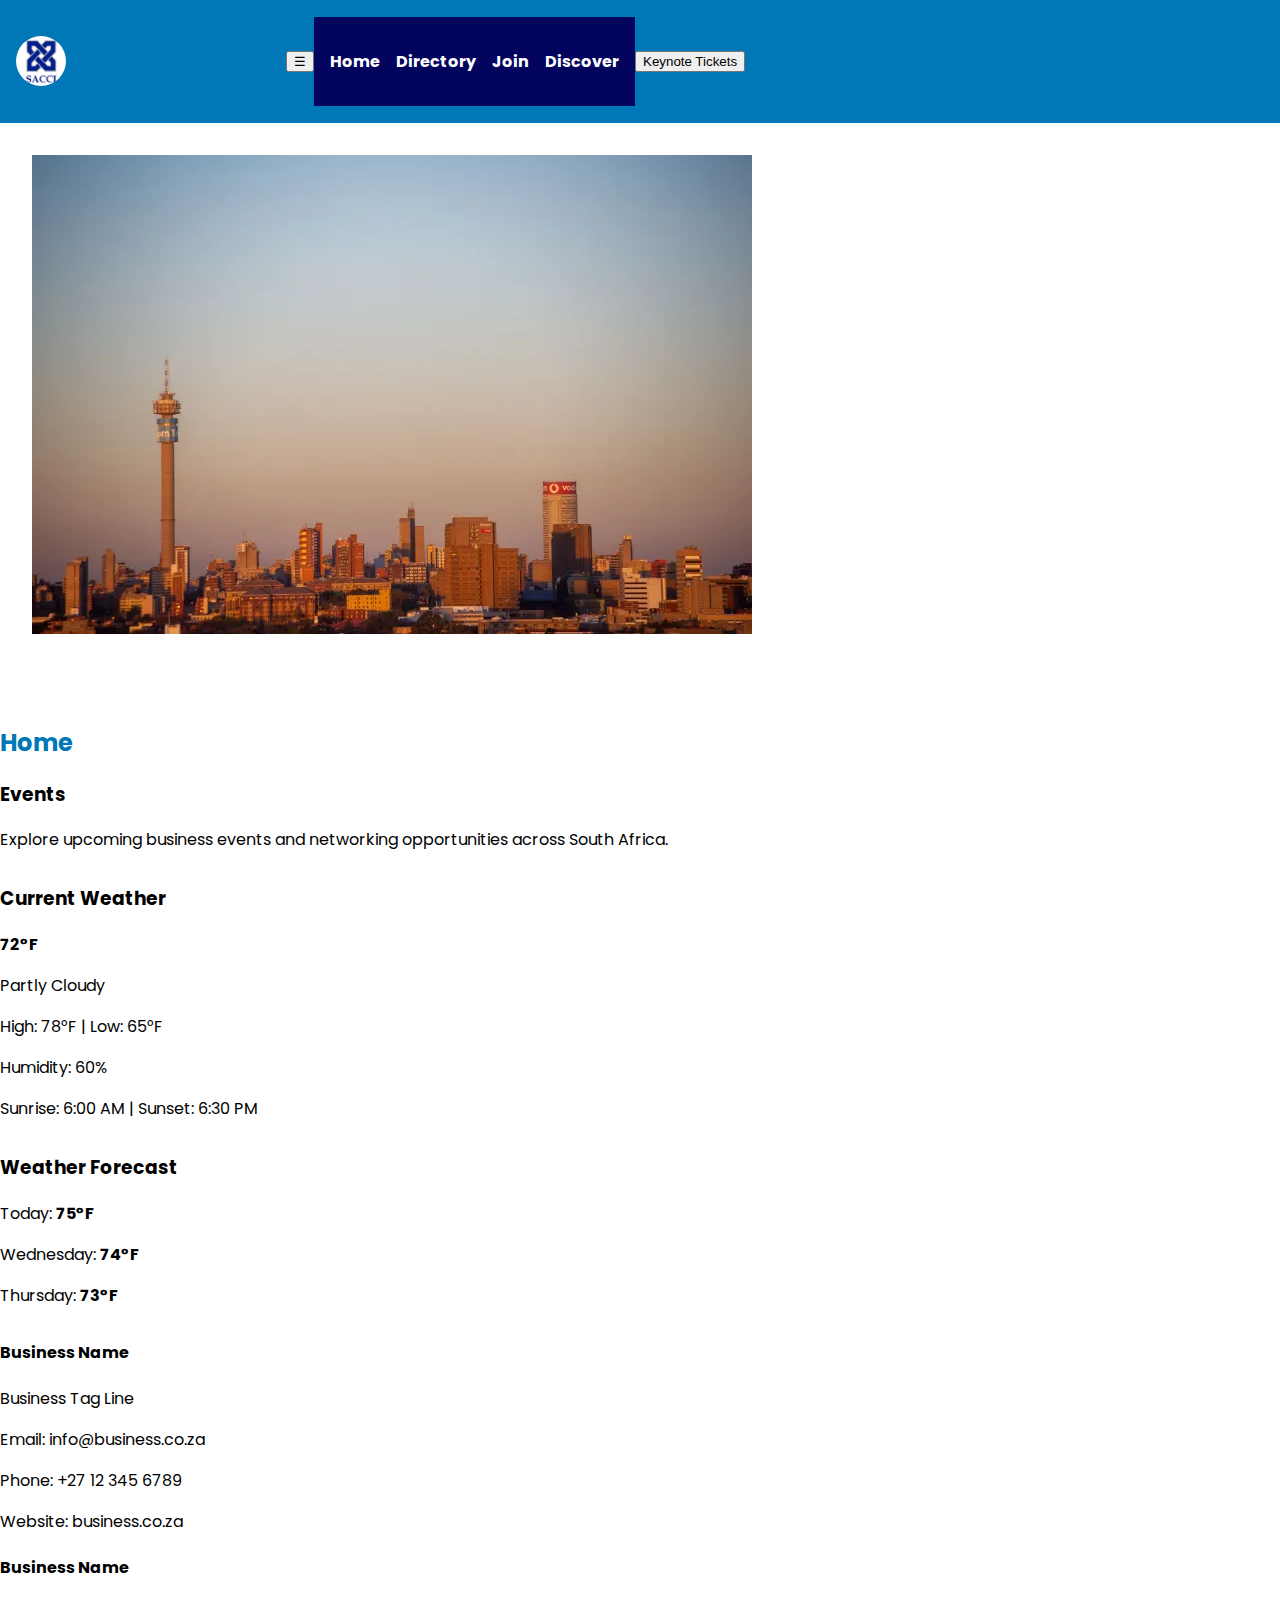
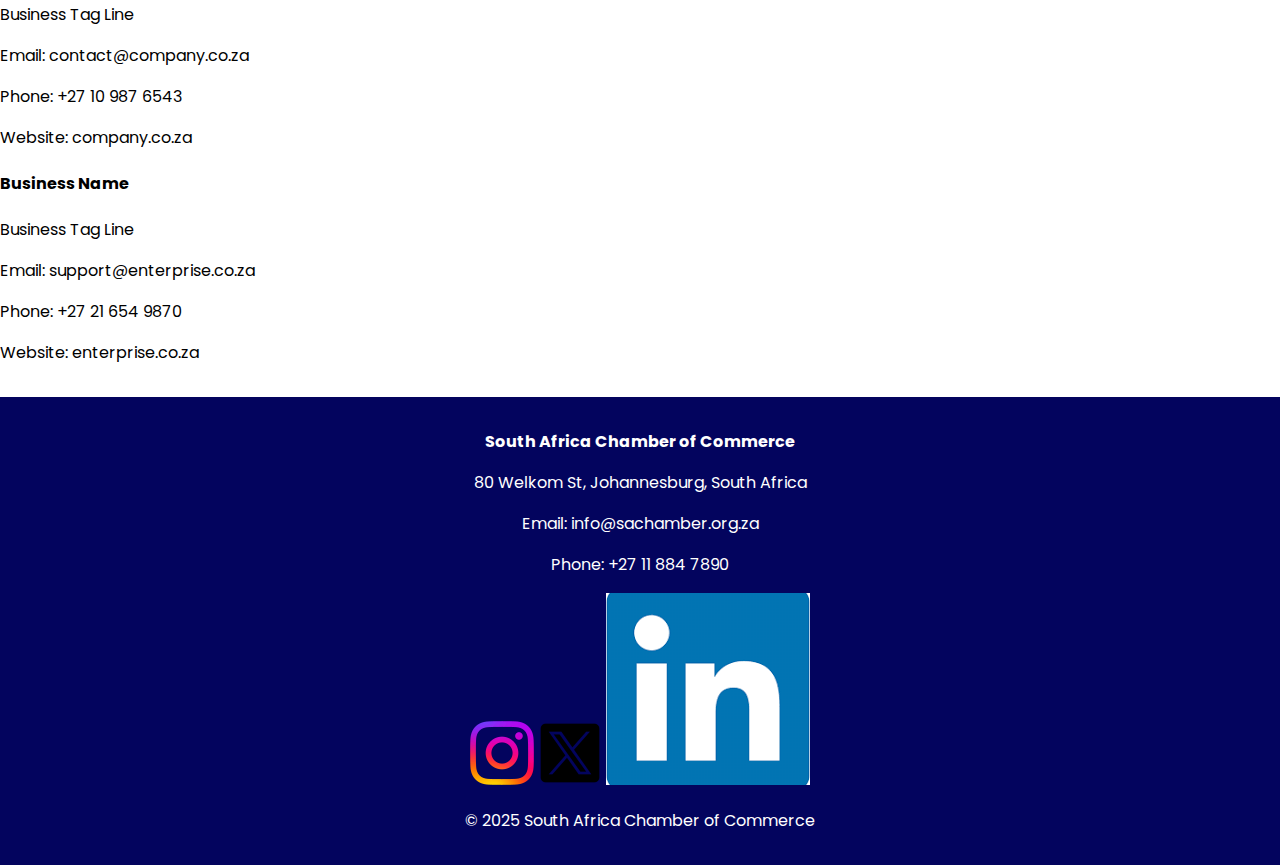
<file: directory.html>
<!DOCTYPE html>
<html lang="en">
<head>
    <meta charset="UTF-8">
    <meta name="viewport" content="width=device-width, initial-scale=1.0">
    <title>South Africa Chamber of Commerce</title>
    <link rel="stylesheet" href="styles/styles.css">
</head>
<body>
    <header>
        <img src="images/logo.png" alt="South Africa Chamber of Commerce Logo" class="logo">
        <h1>South Africa</h1>
        <button class="menu-toggle" id="menu-toggle">☰</button>
        <nav>
            <ul class="nav-links" id="nav-links">
                <li><a href="#">Home</a></li>
                <li><a href="#">Directory</a></li>
                <li><a href="#">Join</a></li>
                <li><a href="#">Discover</a></li>
            </ul>
        </nav>
        <button class="keynote-btn">Keynote Tickets</button>
    </header>

    <main>
        <section class="hero">
            <img src="images/heroimage.webp" alt="Hero Image" class="hero-img">
            <p</p>
        </section>
    </main>
    

        <h2>Home</h2>

        <div class="grid">
            <section class="events">
                <h3>Events</h3>
                <p>Explore upcoming business events and networking opportunities across South Africa.</p>
            </section>

            <section class="current-weather">
                <h3>Current Weather</h3>
                <p><strong>72°F</strong></p>
                <p>Partly Cloudy</p>
                <p>High: 78°F | Low: 65°F</p>
                <p>Humidity: 60%</p>
                <p>Sunrise: 6:00 AM | Sunset: 6:30 PM</p>
            </section>

            <section class="weather-forecast">
                <h3>Weather Forecast</h3>
                <p>Today: <strong>75°F</strong></p>
                <p>Wednesday: <strong>74°F</strong></p>
                <p>Thursday: <strong>73°F</strong></p>
            </section>
        </div>

        <section class="business-cards">
            <div class="business-card">
                <h4>Business Name</h4>
                <p>Business Tag Line</p>
                <p>Email: info@business.co.za</p>
                <p>Phone: +27 12 345 6789</p>
                <p>Website: business.co.za</p>
            </div>

            <div class="business-card">
                <h4>Business Name</h4>
                <p>Business Tag Line</p>
                <p>Email: contact@company.co.za</p>
                <p>Phone: +27 10 987 6543</p>
                <p>Website: company.co.za</p>
            </div>

            <div class="business-card">
                <h4>Business Name</h4>
                <p>Business Tag Line</p>
                <p>Email: support@enterprise.co.za</p>
                <p>Phone: +27 21 654 9870</p>
                <p>Website: enterprise.co.za</p>
            </div>
        </section>
    </main>

    <footer>
        <p><strong>South Africa Chamber of Commerce</strong></p>
        <p>80 Welkom St, Johannesburg, South Africa</p>
        <p>Email: info@sachamber.org.za</p>
        <p>Phone: +27 11 884 7890</p>
        <div class="social-icons">
            <img src="images/instagram.webp" alt="instagram">
            <img src="images/x.webp" alt="X">
            <img src="images/linkeden.png" alt="LinkedIn">
        </div>
        <p>© 2025 South Africa Chamber of Commerce</p>
    </footer>

   
    <script src="scripts/script.js"></script>
</body>
</html>
</file>
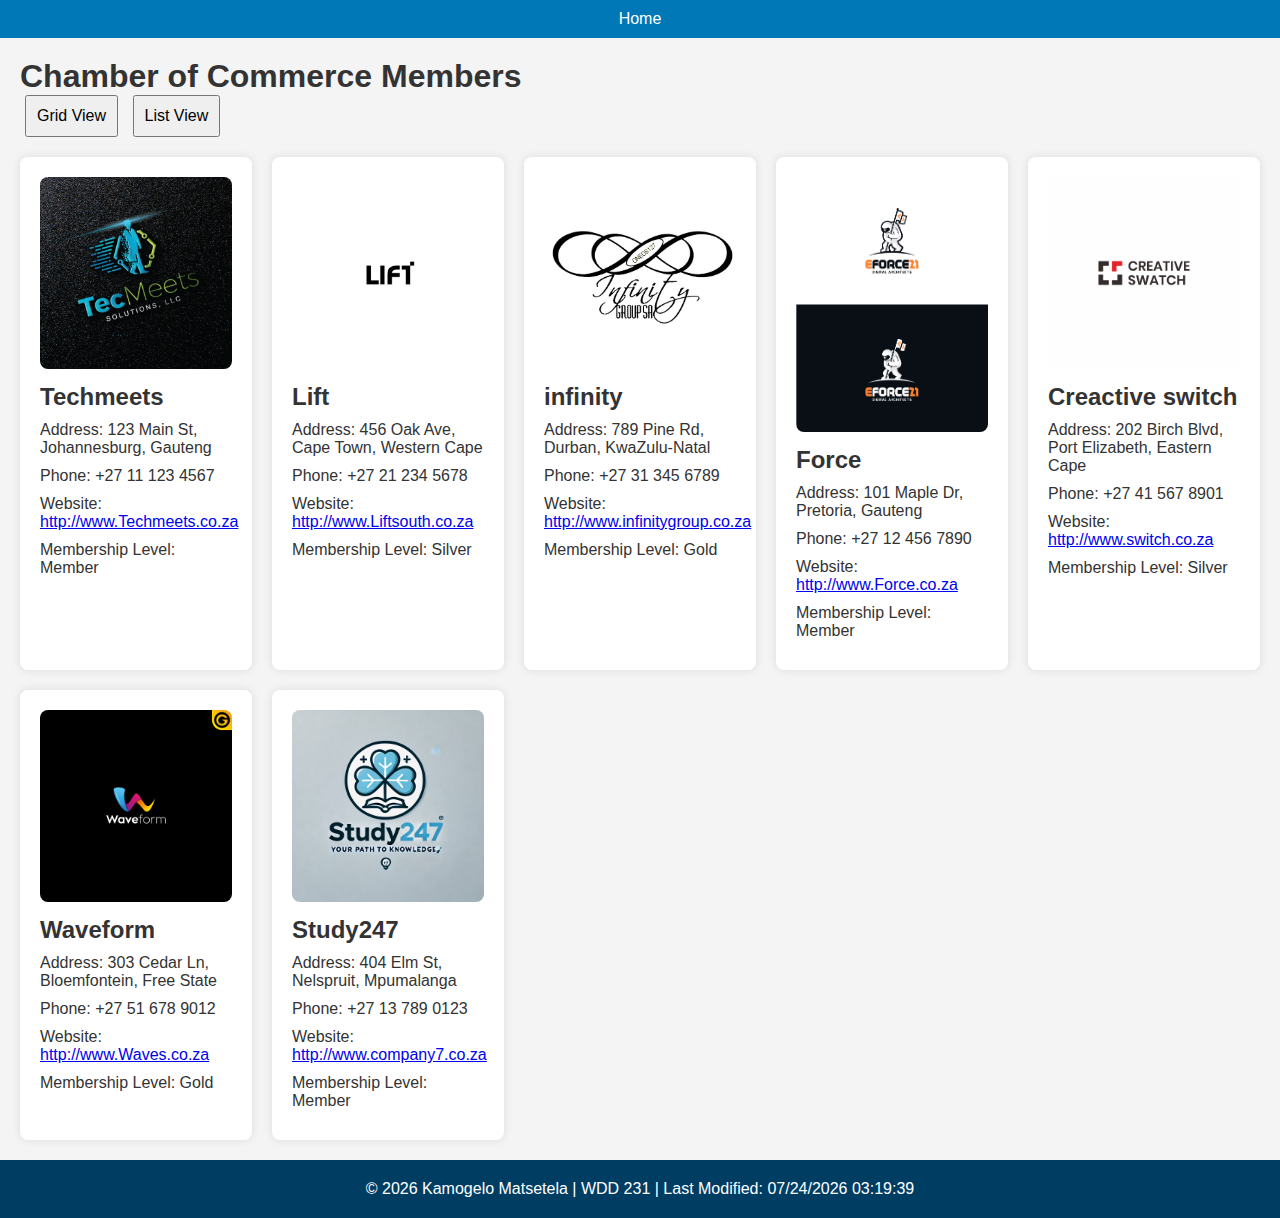
<file: chamber/directory.html>
<!DOCTYPE html>
<html lang="en">
<head>
    <meta charset="UTF-8">
    <meta name="viewport" content="width=device-width, initial-scale=1.0">
    <meta name="description" content="Chamber of Commerce Directory">
    <meta name="author" content="Kamogelo Matsetela">
    <meta property="og:title" content="Chamber of Commerce Directory">
    <meta property="og:type" content="website">
    <meta property="og:image" content="images/logo.png">
    <meta property="og:url" content="https://your-github-username.github.io/wdd231/chamber/directory.html">
    <title>Chamber of Commerce Directory</title>
    <link rel="icon" href="images/favicon.ico" type="image/x-icon">
    <link rel="stylesheet" href="styles/styles.css">
    <script defer src="scripts/scripts.js"></script>
</head>
<body>

    <header>
        <nav>
            <ul>
                <li><a href="directory.html">Home</a></li>
                <!-- Add other links if necessary -->
            </ul>
        </nav>
    </header>

    <main>
        <section class="directory">
            <h1>Chamber of Commerce Members</h1>
            <div class="view-toggle">
                <button id="grid-view">Grid View</button>
                <button id="list-view">List View</button>
            </div>
            <div id="members-container" class="grid-view">
                <!-- Member Cards will be populated here by JavaScript -->
            </div>
        </section>
    </main>

    <footer>
        <p>&copy; <span id="current-year"></span> Kamogelo Matsetela | WDD 231 | Last Modified: <span id="last-modified"></span></p>
    </footer>

</body>
</html>
</file>
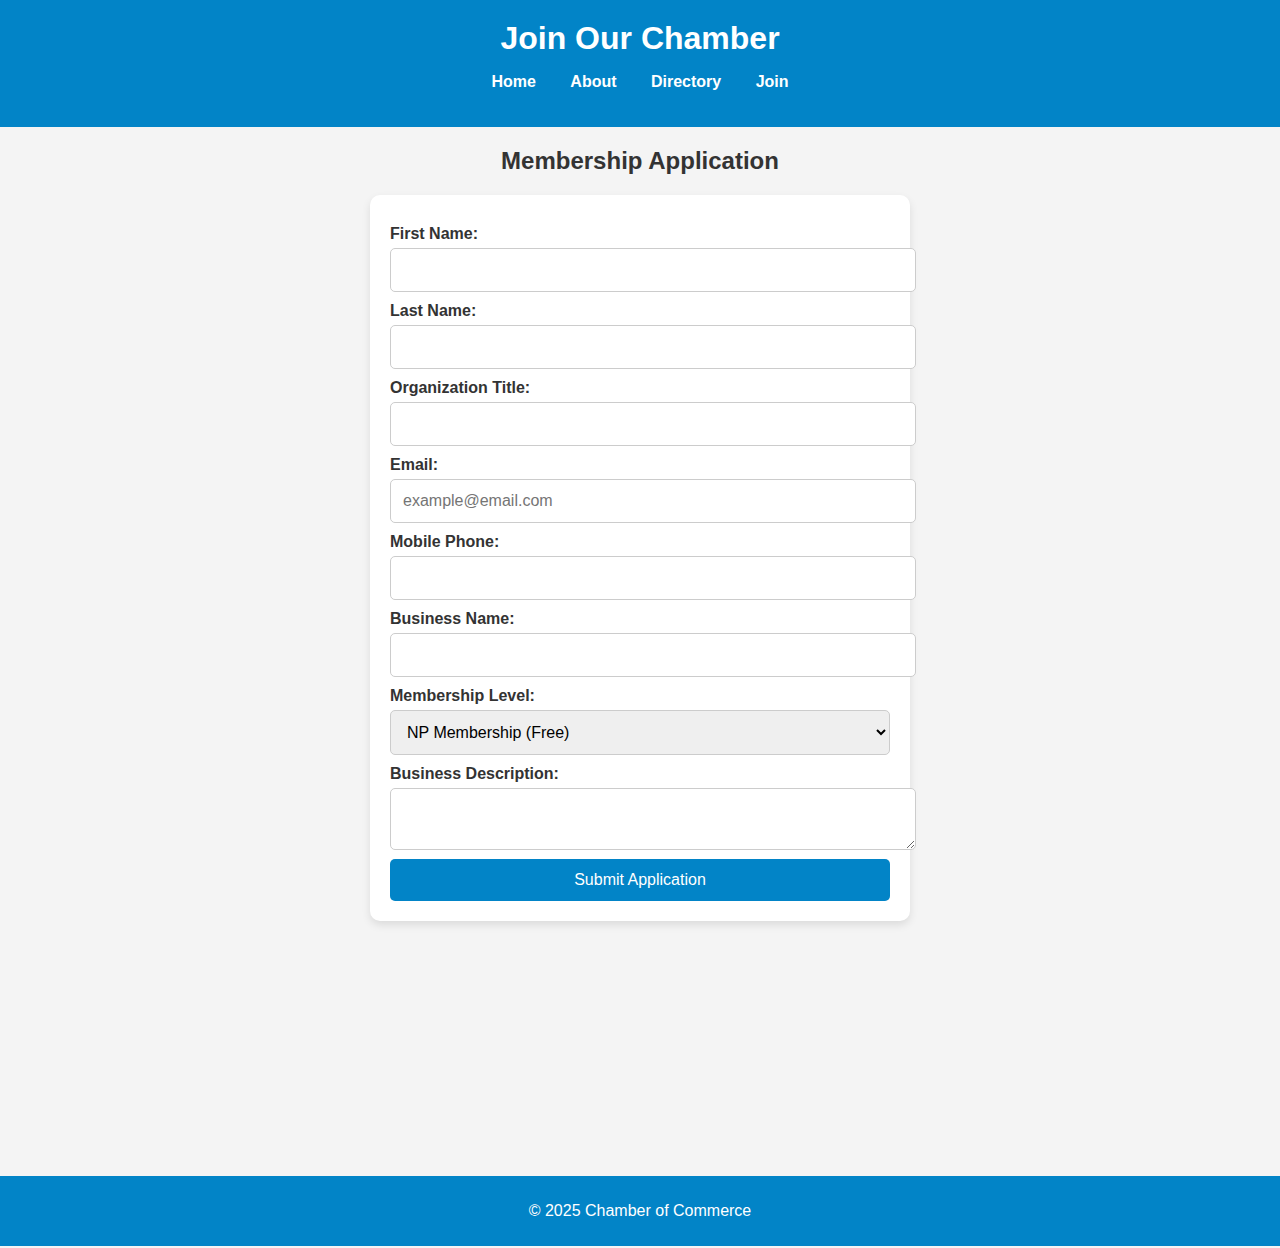
<file: chamber/join.html>
<!DOCTYPE html>
<html lang="en">
<head>
    <meta charset="UTF-8">
    <meta name="viewport" content="width=device-width, initial-scale=1.0">
    <title>Join Chamber Membership</title>
    <link rel="stylesheet" href="styles/join.css">
    <script defer src="scripts/join.js"></script>
</head>
<body>
    <header>
        <h1>Join Our Chamber</h1>
        <nav>
            <ul>
                <li><a href="index.html">Home</a></li>
                <li><a href="about.html">About</a></li>
                <li><a href="directory.html">Directory</a></li>
                <li><a href="join.html">Join</a></li>
            </ul>
        </nav>
    </header>

    <main>
        <h2>Membership Application</h2>
        <form method="get" action="thankyou.html">
            <label>First Name:
                <input type="text" name="first_name" title="Enter your first name" autocomplete="given-name" required>
            </label>

            <label>Last Name:
                <input type="text" name="last_name" title="Enter your last name" autocomplete="family-name" required>
            </label>

            <label>Organization Title:
                <input type="text" name="org_title" title="Enter your organizational title" autocomplete="organization-title" pattern="[A-Za-z\s\-]{7,}" required>
            </label>

            <label>Email:
                <input type="email" name="email" title="Enter a valid email" autocomplete="email" placeholder="example@email.com" required>
            </label>

            <label>Mobile Phone:
                <input type="tel" name="phone" title="Enter your mobile number" autocomplete="tel" required>
            </label>

            <label>Business Name:
                <input type="text" name="business_name" title="Enter your business name" autocomplete="organization" required>
            </label>

            <label>Membership Level:
                <select name="membership_level" required>
                    <option value="np">NP Membership (Free)</option>
                    <option value="bronze">Bronze Membership</option>
                    <option value="silver">Silver Membership</option>
                    <option value="gold">Gold Membership</option>
                </select>
            </label>

            <label>Business Description:
                <textarea name="business_desc" title="Describe your business"></textarea>
            </label>

            <input type="hidden" name="timestamp" id="timestamp">

            <button type="submit">Submit Application</button>
        </form>

        <div class="membership-cards">
            <div class="card" onclick="showModal('np-modal')">
                <h3>NP Membership</h3>
                <p>Non-profit, Free</p>
                <button>More Info</button>
            </div>

            <div class="card" onclick="showModal('bronze-modal')">
                <h3>Bronze Membership</h3>
                <p>Basic benefits</p>
                <button>More Info</button>
            </div>

            <div class="card" onclick="showModal('silver-modal')">
                <h3>Silver Membership</h3>
                <p>Advanced benefits</p>
                <button>More Info</button>
            </div>

            <div class="card" onclick="showModal('gold-modal')">
                <h3>Gold Membership</h3>
                <p>Exclusive perks</p>
                <button>More Info</button>
            </div>
        </div>
    </main>

    <div id="np-modal" class="modal">
        <div class="modal-content">
            <span class="close" onclick="closeModal('np-modal')">&times;</span>
            <h3>NP Membership Benefits</h3>
            <p>Free membership for non-profit organizations.</p>
        </div>
    </div>

    <div id="bronze-modal" class="modal">
        <div class="modal-content">
            <span class="close" onclick="closeModal('bronze-modal')">&times;</span>
            <h3>Bronze Membership Benefits</h3>
            <p>Basic benefits including local networking.</p>
        </div>
    </div>

    <div id="silver-modal" class="modal">
        <div class="modal-content">
            <span class="close" onclick="closeModal('silver-modal')">&times;</span>
            <h3>Silver Membership Benefits</h3>
            <p>Includes event discounts and advertising.</p>
        </div>
    </div>

    <div id="gold-modal" class="modal">
        <div class="modal-content">
            <span class="close" onclick="closeModal('gold-modal')">&times;</span>
            <h3>Gold Membership Benefits</h3>
            <p>Premium advertising and training sessions.</p>
        </div>
    </div>

    <footer>
        <p>&copy; 2025 Chamber of Commerce</p>
    </footer>
</body>
</html>
</file>
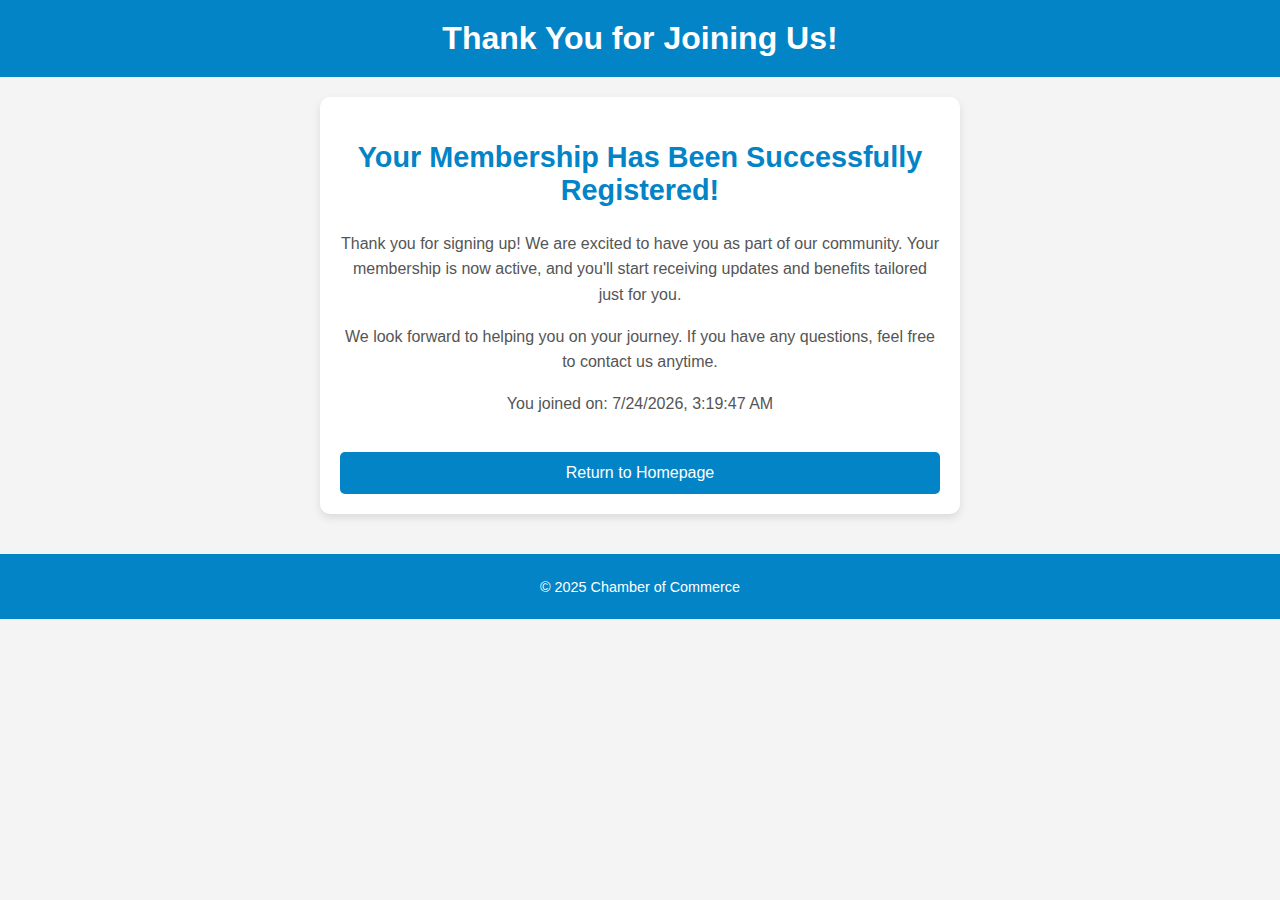
<file: chamber/thankyou.html>
<!DOCTYPE html>
<html lang="en">
<head>
    <meta charset="UTF-8">
    <meta name="viewport" content="width=device-width, initial-scale=1.0">
    <title>Thank You for Joining!</title>
    <link rel="stylesheet" href="styles/thankyou.css">
    <script src="scripts/thankyou.js" defer></script>
</head>
<body>
    <header>
        <h1>Thank You for Joining Us!</h1>
    </header>

    <main>
        <section class="thank-you-message">
            <h2>Your Membership Has Been Successfully Registered!</h2>
            <p>Thank you for signing up! We are excited to have you as part of our community. Your membership is now active, and you'll start receiving updates and benefits tailored just for you.</p>
            <p>We look forward to helping you on your journey. If you have any questions, feel free to contact us anytime.</p>
            
            <p id="timestamp"></p> <!-- Dynamic timestamp (when the user submitted the form) -->

            <button onclick="window.location.href='index.html'">Return to Homepage</button>
        </section>
    </main>

    <footer>
        <p>&copy; 2025 Chamber of Commerce</p>
    </footer>
</body>
</html>
</file>
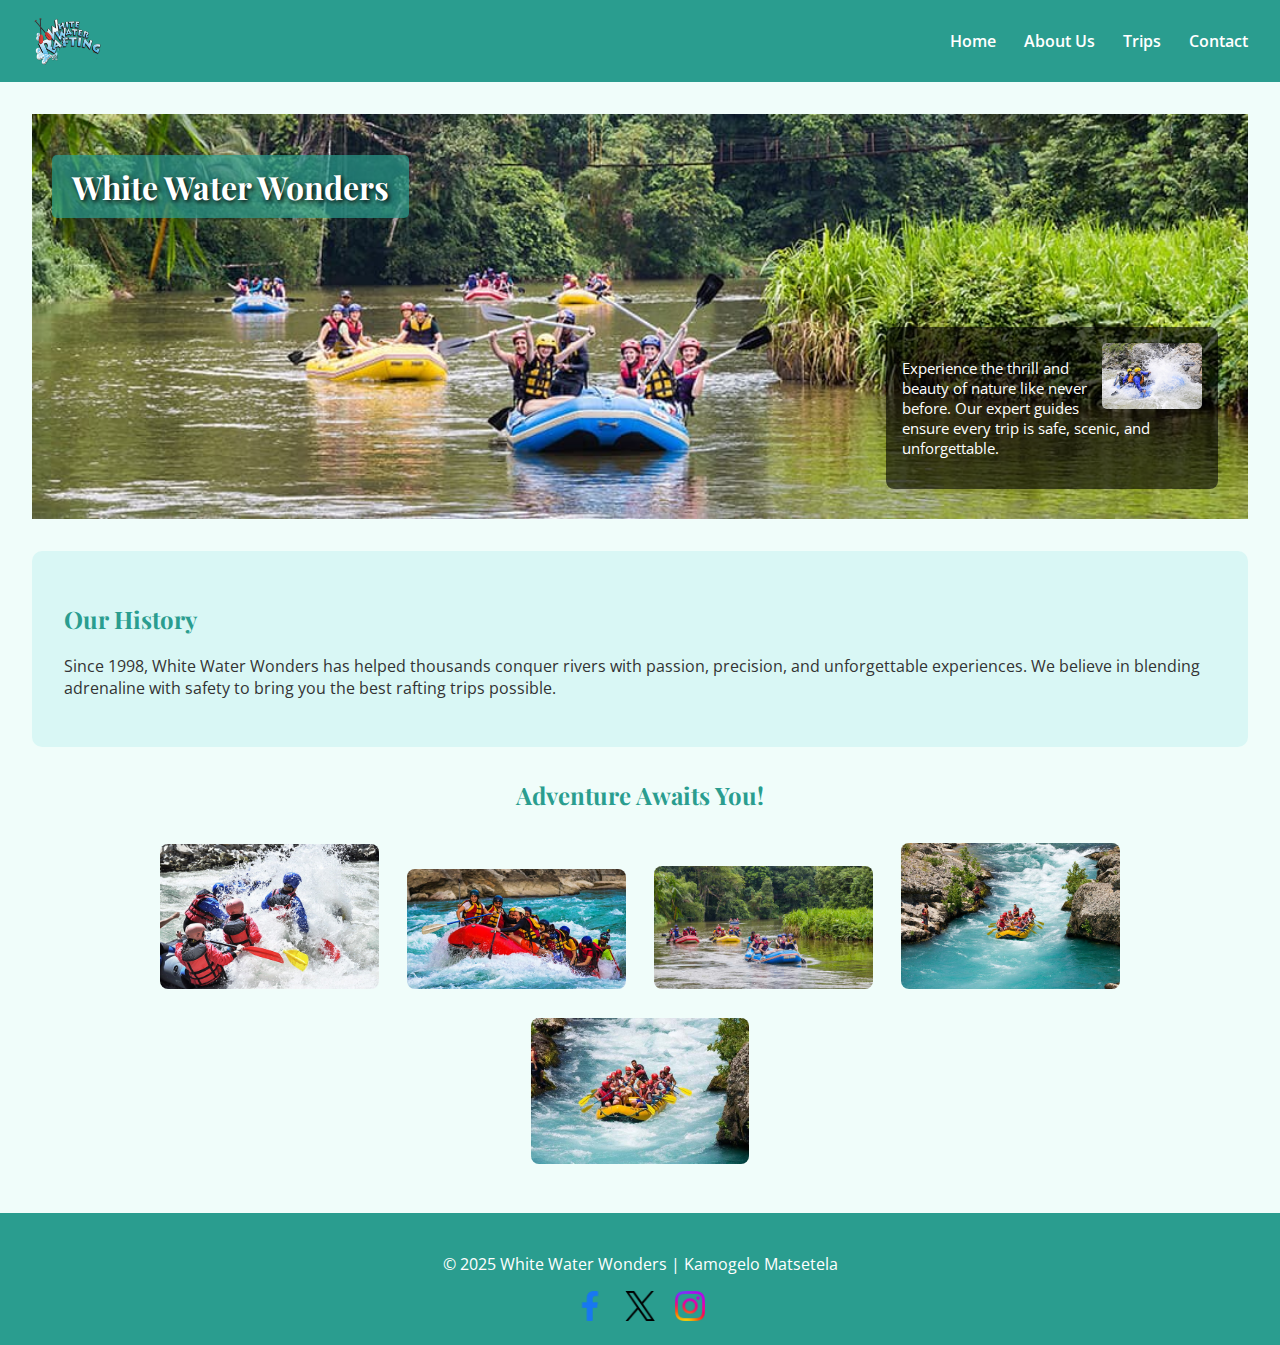
<file: wwr/about.html>
<!DOCTYPE html>
<html lang="en">
<head>
  <meta charset="UTF-8" />
  <meta name="viewport" content="width=device-width, initial-scale=1.0" />
  <title>White Water Wonders | About Us</title>

  <!-- Fonts -->
  <link href="https://fonts.googleapis.com/css2?family=Open+Sans&family=Playfair+Display&display=swap" rel="stylesheet">

  <!-- CSS -->
  <link rel="stylesheet" href="styles/rafting.css" />
</head>
<body>
  <header>
    <img src="images/logo.png" alt="White Water Wonders Logo" />
    <nav>
      <a href="index.html">Home</a>
      <a href="about.html">About Us</a>
      <a href="trips.html">Trips</a>
      <a href="contact.html">Contact</a>
    </nav>
  </header>

  <main>
    <div class="hero">
      <img src="images/hero.jpg" alt="Rafting Adventure" />
      <h1>White Water Wonders</h1>
      <article>
        <img src="images/rafting23.jpg" alt="Rafting team" />
        <p>
          Experience the thrill and beauty of nature like never before. Our expert guides
          ensure every trip is safe, scenic, and unforgettable.
        </p>
      </article>
    </div>

    <section class="history">
      <h2>Our History</h2>
      <p>
        Since 1998, White Water Wonders has helped thousands conquer rivers with passion, precision, and unforgettable experiences.
        We believe in blending adrenaline with safety to bring you the best rafting trips possible.
      </p>
    </section>

    <section class="adventure">
      <h2>Adventure Awaits You!</h2>
      <img src="images/rafting1.jpg" alt="Rafting 1" />
      <img src="images/rafting2.jpg" alt="Rafting 2" />
      <img src="images/rafting3.jpg" alt="Rafting 3" />
      <img src="images/rafting5.jpg" alt="Rafting 4" />
      <img src="images/rafting22.jpg" alt="Rafting 5" />
    </section>
  </main>

  <footer>
    <p>© 2025 White Water Wonders | Kamogelo Matsetela</p>
    <a href="#"><img src="images/facebook.webp" alt="Facebook icon" /></a>
    <a href="#"><img src="images/X-64.webp" alt="Twitter icon" /></a>
    <a href="#"><img src="images/instagram.webp" alt="Instagram icon" /></a>
  </footer>
</body>
</html>
</file>
<file: styles/styles.css>
/* Google Font */
@import url('https://fonts.googleapis.com/css2?family=Poppins:wght@300;400;700&display=swap');

body {
    font-family: 'Poppins', sans-serif;
    margin: 0;
    padding: 0;
    box-sizing: border-box;
}

header {
    display: flex;
    align-items: center;
    background-color: #0077b6;
    color: white;
    padding: 1rem;
}

header img {
    width: 50px;
    height: 50px;
    border-radius: 50%;
    margin-right: 1rem;
}

nav {
    background-color: #03045e;
    padding: 1rem;
}

nav ul {
    list-style-type: none;
    padding: 0;
    display: flex;
    gap: 1rem;
}

nav a {
    color: white;
    text-decoration: none;
    font-weight: bold;
}

#menu-button {
    display: none;
}

nav ul.hidden {
    display: none;
}

h1, h2 {
    color: #0077b6;
}

main {
    padding: 2rem;
}

section {
    margin-bottom: 2rem;
}

#courses-container {
    display: flex;
    flex-wrap: wrap;
    gap: 1rem;
}

.course-card {
    border: 1px solid #0077b6;
    padding: 1rem;
    border-radius: 8px;
    width: calc(33% - 1rem);
}

.completed {
    background-color: #90e0ef;
}

.filter-buttons button {
    margin-right: 0.5rem;
    padding: 0.5rem 1rem;
    background-color: #0077b6;
    color: white;
    border: none;
    border-radius: 5px;
    cursor: pointer;
}

footer {
    background-color: #03045e;
    color: white;
    text-align: center;
    padding: 1rem;
}

/* Responsive Design */
@media (max-width: 768px) {
    #menu-button {
        display: block;
        background-color: #0077b6;
        color: white;
        border: none;
        font-size: 1.5rem;
    }

    nav ul {
        flex-direction: column;
    }

    nav ul.hidden {
        display: none;
    }

    #courses-container {
        flex-direction: column;
    }

    .course-card {
        width: 100%;
    }
}
</file>
<file: chamber/styles/join.css>
/* Global Styles */
body {
    font-family: Arial, sans-serif;
    margin: 0;
    padding: 0;
    background: #f4f4f4;
    text-align: center;
    color: #333;
}

/* Header and Navigation */
header {
    background: #0284c7;
    padding: 20px;
    color: white;
}

header h1 {
    margin: 0;
    font-size: 2rem;
}

nav ul {
    list-style-type: none;
    padding: 0;
}

nav ul li {
    display: inline-block;
    margin: 0 15px;
}

nav ul li a {
    text-decoration: none;
    color: white;
    font-weight: bold;
    transition: color 0.3s ease, transform 0.3s ease;
}

/* Highlight Effect on Hover and Active State */
nav ul li a:hover {
    color: #16db65; /* Light green color when hovered */
    transform: scale(1.1); /* Slightly enlarge when hovered */
}

nav ul li a:active {
    color: #ff4500; /* Orange color when active */
}

nav ul li a.active {
    color: #ffd700; /* Gold color when active */
}

/* Responsive Form Styling */
form {
    max-width: 90%;
    width: 500px;
    margin: 20px auto;
    background: white;
    padding: 20px;
    border-radius: 10px;
    box-shadow: 0 4px 8px rgba(0, 0, 0, 0.1);
}

label {
    display: block;
    font-weight: bold;
    margin: 10px 0 5px;
    text-align: left;
}

input, select, textarea {
    width: 100%;
    padding: 12px;
    margin-top: 5px;
    border: 1px solid #ccc;
    border-radius: 5px;
    font-size: 1rem;
    transition: border 0.3s ease-in-out;
}

input:focus, select:focus, textarea:focus {
    border-color: #0284c7;
    outline: none;
}

/* Buttons */
button {
    padding: 12px;
    background: #0284c7;
    color: white;
    border: none;
    cursor: pointer;
    transition: all 0.3s ease;
    font-size: 1rem;
    border-radius: 5px;
    width: 100%;
}

button:hover {
    background: #0369a1;
    transform: scale(1.05);
}

button:active {
    transform: scale(1);
}

/* Membership Cards */
.membership-cards {
    display: grid;
    grid-template-columns: repeat(auto-fit, minmax(250px, 1fr));
    gap: 15px;
    margin: 20px auto;
    padding: 10px;
    max-width: 1200px;
}

.card {
    background: white;
    padding: 20px;
    border-radius: 10px;
    box-shadow: 0 2px 8px rgba(0, 0, 0, 0.1);
    cursor: pointer;
    transition: all 0.3s ease-in-out;
    text-align: left;
    opacity: 0;
    transform: translateY(10px);
}

.card img {
    width: 100%;
    height: auto;
    border-radius: 10px;
}

.card:hover {
    transform: scale(1.05);
    box-shadow: 0 4px 12px rgba(0, 0, 0, 0.2);
}

.card.loaded {
    opacity: 1;
    transform: translateY(0);
    transition: opacity 0.5s ease-out, transform 0.5s ease-out;
}

/* Membership Level Colors */
.membership-1 {
    border-left: 5px solid #16db65;
}

.membership-2 {
    border-left: 5px solid #cd7f32;
}

.membership-3 {
    border-left: 5px solid #c0c0c0;
}

.membership-4 {
    border-left: 5px solid #ffd700;
}

/* Modal Styling */
.modal {
    display: none;
    position: fixed;
    top: 50%;
    left: 50%;
    transform: translate(-50%, -50%);
    background: white;
    padding: 20px;
    border-radius: 10px;
    box-shadow: 0 4px 10px rgba(0, 0, 0, 0.2);
    width: 80%;
    max-width: 500px;
}

.modal-content {
    position: relative;
}

.close {
    position: absolute;
    top: 10px;
    right: 10px;
    font-size: 1.5rem;
    cursor: pointer;
}

footer {
    background: #0284c7;
    color: white;
    padding: 10px;
    margin-top: 40px;
}
</file>
<file: chamber/styles/thankyou.css>
/* Global Styles */
body {
    font-family: Arial, sans-serif;
    margin: 0;
    padding: 0;
    background: #f4f4f4;
    text-align: center;
    color: #333;
}

/* Header and Navigation */
header {
    background: #0284c7;
    padding: 20px;
    color: white;
}

header h1 {
    margin: 0;
    font-size: 2rem;
}

/* Thank You Message */
.thank-you-message {
    background-color: white;
    padding: 20px;
    border-radius: 10px;
    box-shadow: 0 4px 8px rgba(0, 0, 0, 0.1);
    margin: 20px auto;
    max-width: 600px;
}

.thank-you-message h2 {
    color: #0284c7;
    font-size: 1.8rem;
}

.thank-you-message p {
    font-size: 1rem;
    line-height: 1.6;
    color: #555;
}

.thank-you-message button {
    padding: 12px;
    background: #0284c7;
    color: white;
    border: none;
    cursor: pointer;
    transition: all 0.3s ease;
    font-size: 1rem;
    border-radius: 5px;
    margin-top: 20px;
    width: 100%;
}

.thank-you-message button:hover {
    background: #0369a1;
    transform: scale(1.05);
}

.thank-you-message button:active {
    transform: scale(1);
}

/* Footer */
footer {
    background: #0284c7;
    color: white;
    padding: 10px;
    margin-top: 40px;
    font-size: 0.9rem;
}

/* Mobile Optimization */
@media (max-width: 768px) {
    header h1 {
        font-size: 1.5rem;
    }

    .thank-you-message {
        padding: 15px;
        width: 90%; /* Full-width container for mobile */
    }

    .thank-you-message h2 {
        font-size: 1.5rem;
    }

    .thank-you-message p {
        font-size: 0.9rem;
    }

    .thank-you-message button {
        width: 100%;
    }

    footer {
        font-size: 0.8rem;
    }
}

/* For very small devices (like phones with small screens) */
@media (max-width: 480px) {
    header h1 {
        font-size: 1.2rem;
    }

    .thank-you-message h2 {
        font-size: 1.2rem;
    }

    .thank-you-message p {
        font-size: 0.8rem;
    }

    footer {
        font-size: 0.7rem;
    }
}
</file>
<file: wwr/styles/rafting.css>
/* Root variables: colors and fonts */
:root {
  --primary-color: #2a9d8f;
  --secondary-color: #d9f7f5;
  --accent1-color: #f0fdfa;
  --accent2-color: #caffbf;

  --heading-font: 'Playfair Display', serif;
  --text-font: 'Open Sans', sans-serif;
}

body {
  font-family: var(--text-font);
  margin: 0;
  padding: 0;
  background-color: var(--accent1-color);
  color: #333;
}

h1, h2 {
  font-family: var(--heading-font);
  color: var(--primary-color);
}

header {
  background-color: var(--primary-color);
  color: white;
  display: flex;
  align-items: center;
  justify-content: space-between;
  padding: 1rem 2rem;
}

header img {
  height: 50px;
}

nav a {
  color: white;
  text-decoration: none;
  margin-left: 1.5rem;
  font-weight: 600;
  font-family: var(--text-font);
}

main {
  padding: 2rem;
}

/* HERO SECTION */
.hero {
  position: relative;
  text-align: center;
  margin-bottom: 2rem;
}

.hero img {
  width: 100%;
  height: auto;
  display: block;
}

.hero h1 {
  position: absolute;
  top: 20px;
  left: 20px;
  color: white;
  text-shadow: 2px 2px 5px black;
  background-color: rgba(42, 157, 143, 0.7);
  padding: 10px 20px;
  border-radius: 5px;
}

.hero article {
  position: absolute;
  bottom: 30px;
  right: 30px;
  background-color: rgba(0, 0, 0, 0.6);
  color: white;
  padding: 1rem;
  width: 300px;
  border-radius: 8px;
  font-size: 0.95rem;
  text-align: left;
}

.hero article img {
  float: right;
  margin-left: 10px;
  width: 100px;
  border-radius: 5px;
}

/* HISTORY SECTION */
.history {
  background-color: var(--secondary-color);
  padding: 2rem;
  border-radius: 10px;
  margin-bottom: 2rem;
}

/* ADVENTURE SECTION */
.adventure {
  text-align: center;
}

.adventure img {
  width: 18%;
  margin: 1%;
  border-radius: 8px;
}

/* FOOTER */
footer {
  background-color: var(--primary-color);
  color: white;
  text-align: center;
  padding: 1.5rem 1rem;
}

footer a {
  text-decoration: none;
  margin: 0 0.5rem;
}

footer a img {
  width: 30px;
  height: 30px;
  vertical-align: middle;
  border: none;
}
</file>
<file: chamber/styles/styles.css>
/* Normalize styles */
* {
  margin: 0;
  padding: 0;
  box-sizing: border-box;
}

body {
  font-family: Arial, sans-serif;
  background-color: #f4f4f4;
  color: #333;
}

header {
  background-color: #0077b6;
  color: white;
  padding: 10px;
  text-align: center;
}

nav ul {
  list-style-type: none;
  padding: 0;
}

nav ul li {
  display: inline-block;
  margin: 0 10px;
}

nav ul li a {
  color: white;
  text-decoration: none;
}

footer {
  background-color: #003d63;
  color: white;
  padding: 20px;
  text-align: center;
}

.directory {
  padding: 20px;
}

.view-toggle {
  margin-bottom: 20px;
}

button {
  padding: 10px;
  margin: 0 5px;
  cursor: pointer;
  font-size: 16px;
}

.grid-view, .list-view {
  display: grid;
  grid-template-columns: repeat(auto-fill, minmax(200px, 1fr));
  gap: 20px;
}

.list-view {
  display: block;
}

.card {
  background-color: white;
  padding: 20px;
  border-radius: 8px;
  box-shadow: 0 0 10px rgba(0, 0, 0, 0.1);
}

.card img {
  max-width: 100%;
  height: auto;
  border-radius: 8px;
}

.card h3 {
  font-size: 1.5em;
  margin-top: 10px;
}

.card p {
  margin: 10px 0;
}

/* Media Queries for Mobile */
@media (max-width: 768px) {
  header {
    padding: 20px;
  }

  nav ul {
    text-align: center;
  }

  nav ul li {
    display: block;
    margin-bottom: 10px;
  }

  .grid-view {
    grid-template-columns: repeat(auto-fill, minmax(150px, 1fr));
  }

  .view-toggle {
    text-align: center;
  }

  .card {
    padding: 15px;
  }

  button {
    padding: 8px;
    font-size: 14px;
  }
}

@media (max-width: 480px) {
  body {
    padding: 10px;
  }

  header {
    padding: 15px;
  }

  .grid-view {
    grid-template-columns: 1fr;
  }

  .card h3 {
    font-size: 1.2em;
  }

  .card p {
    font-size: 0.9em;
  }
}
</file>
